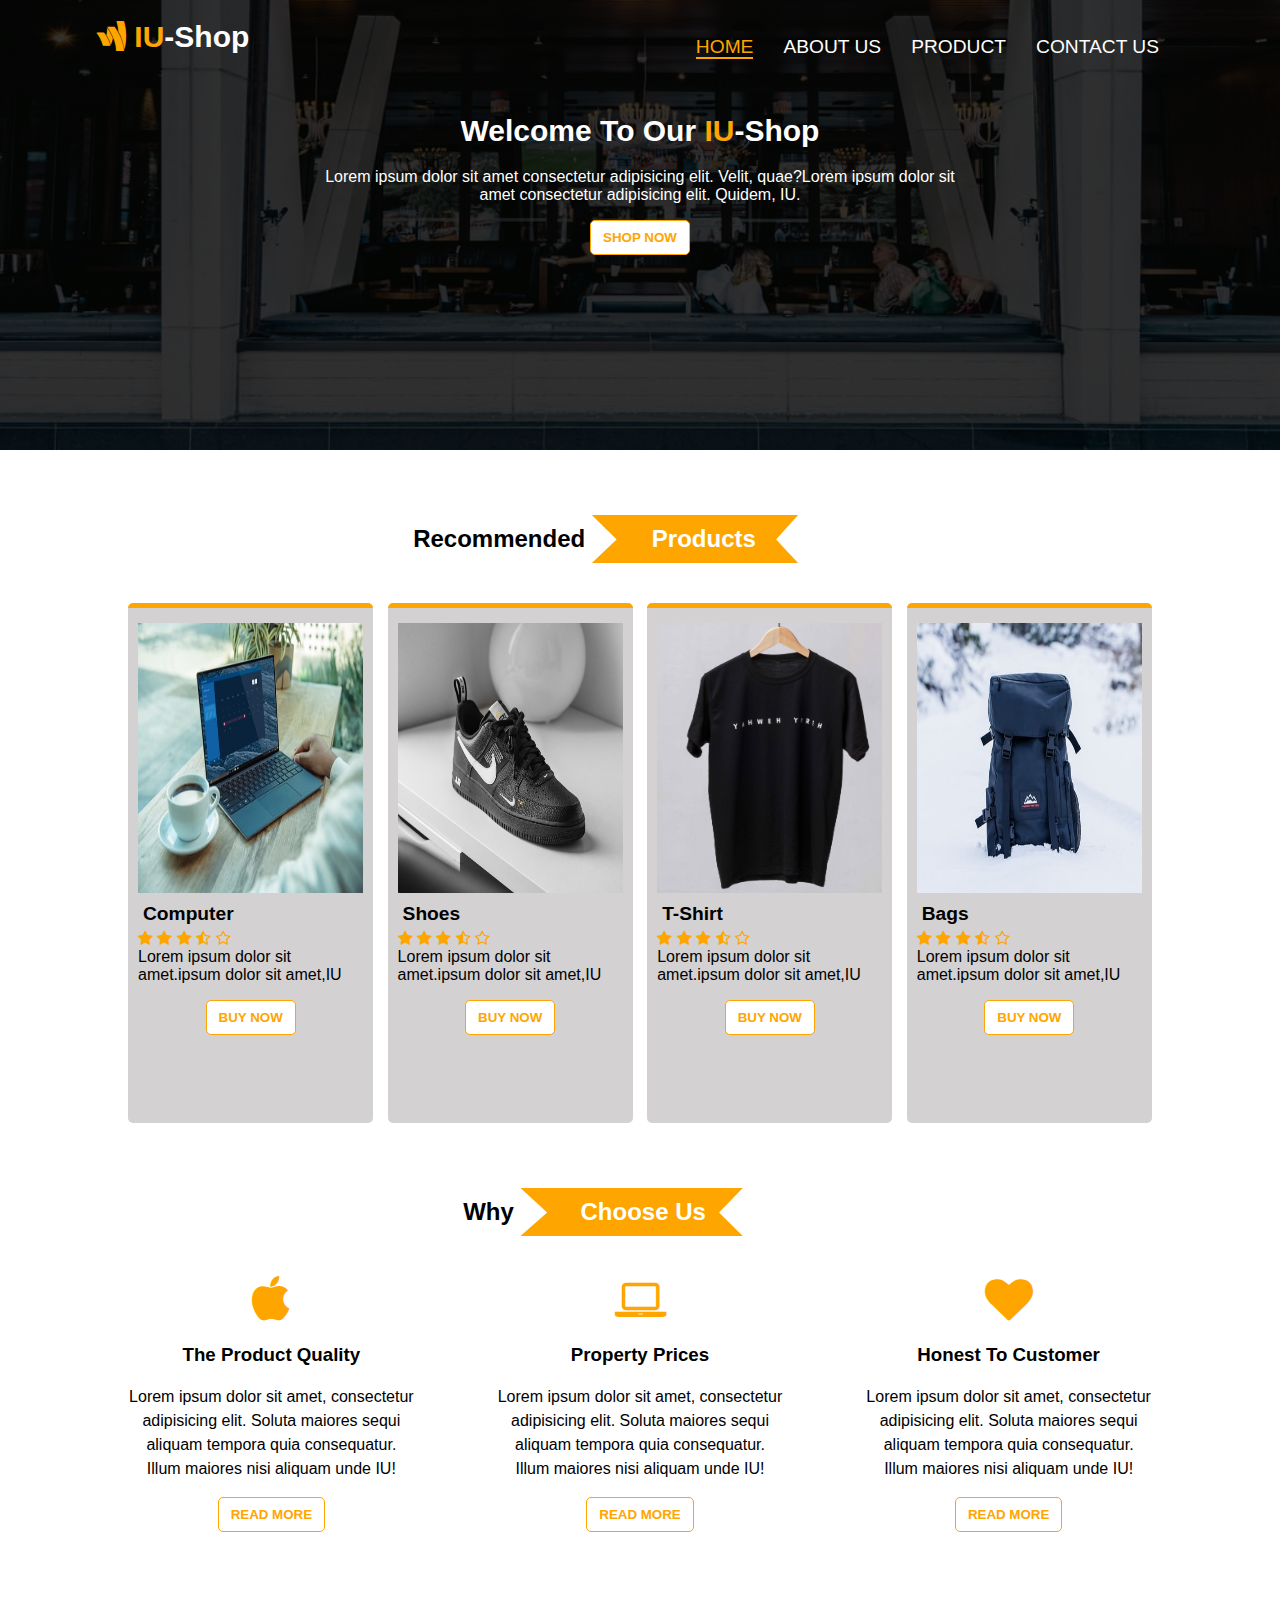
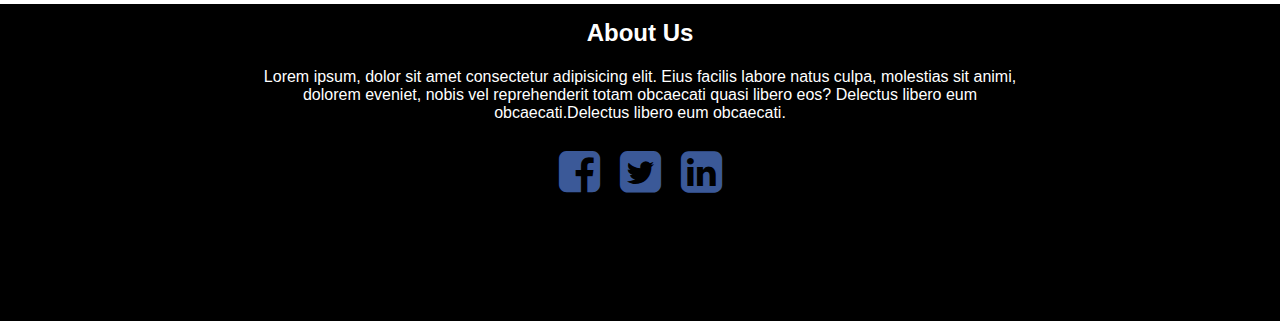
<file: index.html>
<!DOCTYPE html>
<html lang="en">
<head>
    <meta charset="UTF-8">
    <meta http-equiv="X-UA-Compatible" content="IE=edge">
    <meta name="viewport" content="width=device-width, initial-scale=1.0">
    <title>IU-shop-project</title>
    <link rel="stylesheet" href="https://cdnjs.cloudflare.com/ajax/libs/font-awesome/4.7.0/css/font-awesome.min.css">
    <link rel="stylesheet" href="css/main.css">
</head>
<body>
    <section>
        <div class="header">
                <div>
                    <nav>
                        <div class="header-logo">
                            
                            <h1> <li class="fa fa-google-wallet"></li> <span>IU</span>-Shop</h1>
                        </div>
                        <ul class="menu">
                            <li class="nav-items "><a href="index.html" class="nav-link active">Home</a></li>
                            <li class="nav-items"><a href="pages/about.html" class="nav-link">About us</a></li>
                            <li class="nav-items"><a href="pages/product.html" class="nav-link">Product</a></li>
                            <li class="nav-items"><a href="pages/contact.html" class="nav-link">Contact Us</a></li>
                        </ul>
                    </nav>
                </div>
            <div class="text-header">
                <h1>Welcome To Our <span>IU</span>-Shop</h1>
                <p> Lorem ipsum dolor sit amet consectetur adipisicing elit. Velit, quae?Lorem ipsum dolor sit <br> amet consectetur adipisicing elit. Quidem, IU.</p>
                
                <button class="btn">Shop Now</button>
               

            </div>
        </div>
    </section>
    <div class="home">
        <h2>Recommended <span>Products</span></h2>
        <div class="rows">
            <div class="col col-4">
                <div class="image">
                    <img src="photo/computer1.jpeg" alt="">
                </div>
                <div class="product-name">Computer</div>
                <div class="stars">
                    <i class="fa fa-star"></i>
                    <i class="fa fa-star"></i>
                    <i class="fa fa-star"></i>
                    <i class="fa fa-star-half-o"></i>
                    <i class="fa fa-star-o"></i>
                </div>
                <p>Lorem ipsum dolor sit amet.ipsum dolor sit amet,IU</p>
                <div class="product-btn">
                    <button class="btn"><a href="pages/product.html">Buy Now</a></button>
                </div>
            </div>
            <div class="col col-4">
                <div class="image">
                    <img src="photo/shoes1.jpeg" alt="">
                </div>
                <div class="product-name">Shoes</div>
                <div class="stars">
                    <i class="fa fa-star"></i>
                    <i class="fa fa-star"></i>
                    <i class="fa fa-star"></i>
                    <i class="fa fa-star-half-o"></i>
                    <i class="fa fa-star-o"></i>
                </div>
                <p>Lorem ipsum dolor sit amet.ipsum dolor sit amet,IU</p>
                <div class="product-btn">
                    <button class="btn"><a href="pages/product.html">Buy Now</a></button>
                </div>
            </div>
            <div class="col col-4">
                <div class="image">
                    <img src="photo/shirt1.jpeg" alt="">
                </div>
                <div class="product-name">T-Shirt</div>
                <div class="stars">
                    <i class="fa fa-star"></i>
                    <i class="fa fa-star"></i>
                    <i class="fa fa-star"></i>
                    <i class="fa fa-star-half-o"></i>
                    <i class="fa fa-star-o"></i>
                </div>
                <p>Lorem ipsum dolor sit amet.ipsum dolor sit amet,IU</p>
                <div class="product-btn">
                    <button class="btn"><a href="pages/product.html">Buy Now</a></button>
                </div>
            </div>
            <div class="col col-4">
                <div class="image">
                    <img src="photo/bag1.jpeg" alt="">
                </div>
                <div class="product-name">Bags</div>
                <div class="stars">
                    <i class="fa fa-star"></i>
                    <i class="fa fa-star"></i>
                    <i class="fa fa-star"></i>
                    <i class="fa fa-star-half-o"></i>
                    <i class="fa fa-star-o"></i>
                </div>
                <p>Lorem ipsum dolor sit amet.ipsum dolor sit amet,IU</p>
                <div class="product-btn">
                    <button class="btn"><a href="pages/product.html">Buy Now</a></button>
                </div>
            </div>
            
          
        </div>
        <h2>Why <span>Choose Us</span></h2>
        <div class="rows">
            <div class="col-3">
                <i class="fa fa-apple fa-3x choose"></i>
                <h3>The Product Quality</h3>
                <p>Lorem ipsum dolor sit amet, consectetur adipisicing elit. Soluta maiores sequi aliquam tempora quia consequatur. Illum maiores nisi aliquam unde IU!</p>
                <div class="product-btn">
                    <button class="btn">Read More</button>
                </div>
            </div>
       
          
            <div class="col-3">
                <i class="fa fa-laptop fa-3x choose"></i>
                <h3>Property Prices</h3>
                <p>Lorem ipsum dolor sit amet, consectetur adipisicing elit. Soluta maiores sequi aliquam tempora quia consequatur. Illum maiores nisi aliquam unde IU!</p>
                <div class="product-btn">
                    <button class="btn">Read More</button>
                </div>
            </div>
       
          
            <div class="col-3">
                <i class="fa fa-heart fa-3x choose"></i>
                <h3>Honest To Customer</h3>
                <p>Lorem ipsum dolor sit amet, consectetur adipisicing elit. Soluta maiores sequi aliquam tempora quia consequatur. Illum maiores nisi aliquam unde IU!</p>
                <div class="product-btn">
                    <button class="btn">Read More</button>
                </div>
            </div>
       
          
        </div>
    </div>

    <footer>
        <div class="footer-one">
            <h2>About Us</h2>
            <p>Lorem ipsum, dolor sit amet consectetur adipisicing elit. Eius facilis labore natus culpa, molestias sit animi, dolorem eveniet, nobis vel reprehenderit totam obcaecati quasi libero eos? Delectus libero eum obcaecati.Delectus libero eum obcaecati.</p>
        </div>
        <div class="footer-two">
            <i class="fa fa-facebook-square fa-3x "></i>
    
            <i class="fa fa-twitter-square fa-3x "></i>
        
            <i class="fa fa-linkedin-square fa-3x "></i>
        </div>
    
    </footer>


</body>
</html>
</file>
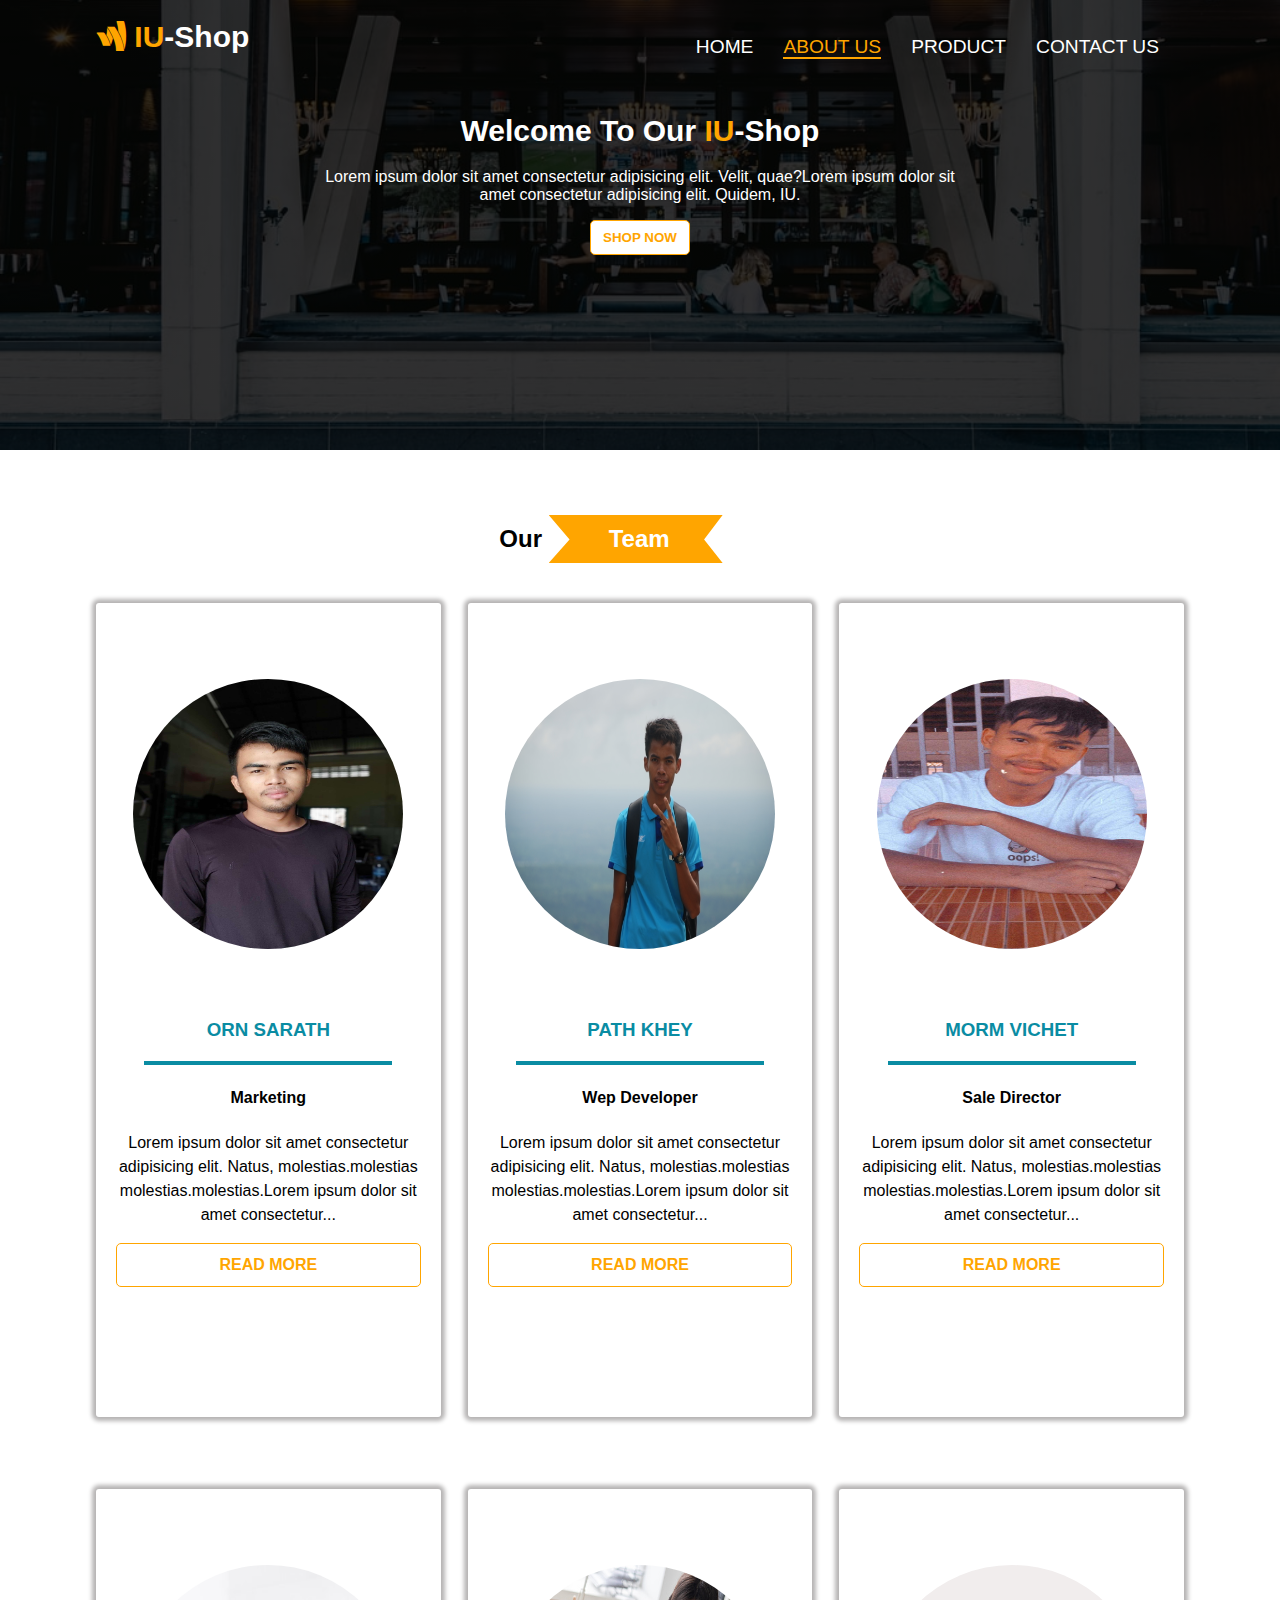
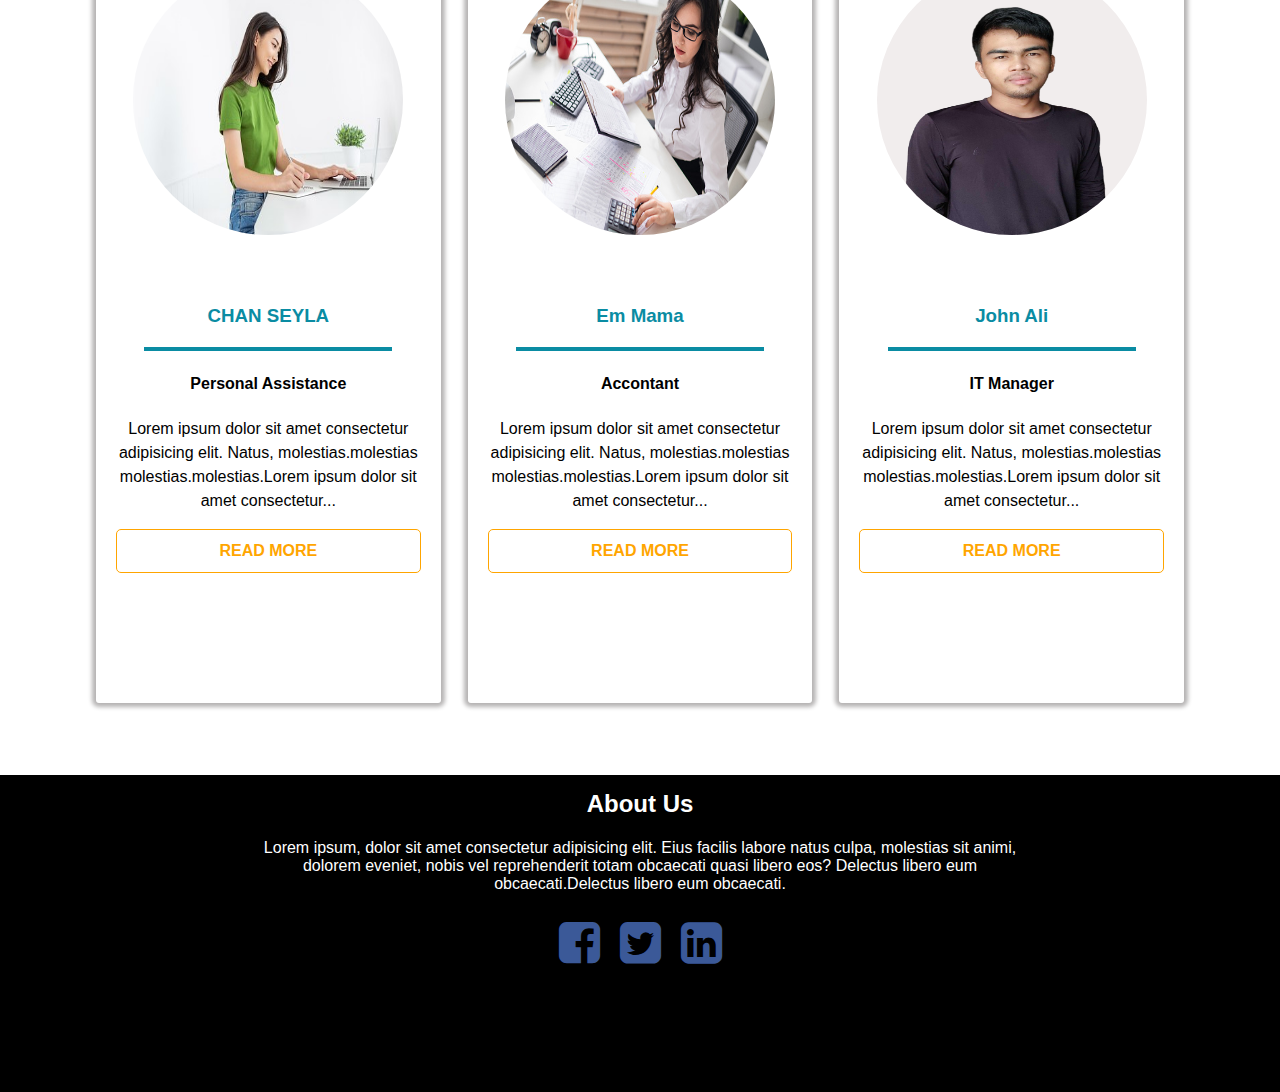
<file: pages/about.html>
<!DOCTYPE html>
<html lang="en">
<head>
    <meta charset="UTF-8">
    <meta http-equiv="X-UA-Compatible" content="IE=edge">
    <meta name="viewport" content="width=device-width, initial-scale=1.0">
    <title>IU-shop-project</title>
    <link rel="stylesheet" href="https://cdnjs.cloudflare.com/ajax/libs/font-awesome/4.7.0/css/font-awesome.min.css">
    <link rel="stylesheet" href="../css/main.css">
</head>
<body>
    <section>
        <div class="header">
                <div>
                    <nav>
                        <div class="header-logo">    
                            <h1> <li class="fa fa-google-wallet"></li> <span>IU</span>-Shop</h1>
                        </div>
                        <ul class="menu">
                            <li class="nav-items"><a href="../index.html" class="nav-link">Home</a></li>
                            <li class="nav-items "><a href="about.html" class="nav-link active">About us</a></li>
                            <li class="nav-items"><a href="product.html" class="nav-link">Product</a></li>
                            <li class="nav-items"><a href="contact.html" class="nav-link">Contact Us</a></li>
                        </ul>
                    </nav>
                </div>
            <div class="text-header">
                <h1>Welcome To Our <span>IU</span>-Shop</h1>
                <p> Lorem ipsum dolor sit amet consectetur adipisicing elit. Velit, quae?Lorem ipsum dolor sit <br> amet consectetur adipisicing elit. Quidem, IU.</p>
                
                <button class="btn">Shop Now</button>
               

            </div>
        </div>
    </section>
    <section>
        <div class="about-container">
            <h2>Our <span>Team</span></h2>
            <div class="rows about">
                <div class="col-3">
                    <div class="image">
                        <img src="../photo/staff1.png" alt="">
                    </div>
                    <h3>ORN SARATH</h3>
                    <div class="ruler"></div>
                    <h4>Marketing</h4>
                    <p>Lorem ipsum dolor sit amet consectetur adipisicing elit. Natus, molestias.molestias molestias.molestias.Lorem ipsum dolor sit amet consectetur...</p>
                    <div class="btn">Read More</div>
                </div>
                <div class="col-3">
                    <div class="image">
                        <img src="../photo/staff2.png" alt="">
                    </div>
                    <h3>PATH KHEY</h3>
                    <div class="ruler"></div>
                    <h4>Wep Developer</h4>
                    <p>Lorem ipsum dolor sit amet consectetur adipisicing elit. Natus, molestias.molestias molestias.molestias.Lorem ipsum dolor sit amet consectetur...</p>
                    <div class="btn">Read More</div>
                </div>
                <div class="col-3">
                    <div class="image">
                        <img src="../photo/staff3.png" alt="">
                    </div>
                    <h3>MORM VICHET</h3>
                    <div class="ruler"></div>
                    <h4>Sale Director</h4>
                    <p>Lorem ipsum dolor sit amet consectetur adipisicing elit. Natus, molestias.molestias molestias.molestias.Lorem ipsum dolor sit amet consectetur...</p>
                    <div class="btn">Read More</div>
                </div>
            
            </div>
            <div class="rows about">
                <div class="col-3">
                    <div class="image">
                        <img src="../photo/personal.jpg" alt="">
                    </div>
                    <h3>CHAN SEYLA</h3>
                    <div class="ruler"></div>
                    <h4>Personal Assistance</h4>
                    <p>Lorem ipsum dolor sit amet consectetur adipisicing elit. Natus, molestias.molestias molestias.molestias.Lorem ipsum dolor sit amet consectetur...</p>
                    <div class="btn">Read More</div>
                </div>
                <div class="col-3">
                    <div class="image">
                        <img src="../photo/acountant.jpg" alt="">
                    </div>
                    <h3>Em Mama</h3>
                    <div class="ruler"></div>
                    <h4>Accontant</h4>
                    <p>Lorem ipsum dolor sit amet consectetur adipisicing elit. Natus, molestias.molestias molestias.molestias.Lorem ipsum dolor sit amet consectetur...</p>
                    <div class="btn">Read More</div>
                </div>
                <div class="col-3">
                    <div class="image">
                        <img class="it" src="../photo/it.png" alt="">
                    </div>
                    <h3>John Ali</h3>
                    <div class="ruler"></div>
                    <h4>IT Manager</h4>
                    <p>Lorem ipsum dolor sit amet consectetur adipisicing elit. Natus, molestias.molestias molestias.molestias.Lorem ipsum dolor sit amet consectetur...</p>
                    <div class="btn">Read More</div>
                </div>
            
            </div>
        </div>
    </section>

    <footer>
        <div class="footer-one">
            <h2>About Us</h2>
            <p>Lorem ipsum, dolor sit amet consectetur adipisicing elit. Eius facilis labore natus culpa, molestias sit animi, dolorem eveniet, nobis vel reprehenderit totam obcaecati quasi libero eos? Delectus libero eum obcaecati.Delectus libero eum obcaecati.</p>
        </div>
        <div class="footer-two">
            <i class="fa fa-facebook-square fa-3x "></i>
    
            <i class="fa fa-twitter-square fa-3x "></i>
        
            <i class="fa fa-linkedin-square fa-3x "></i>
        </div>
    
    </footer>


</body>
</html>
</file>
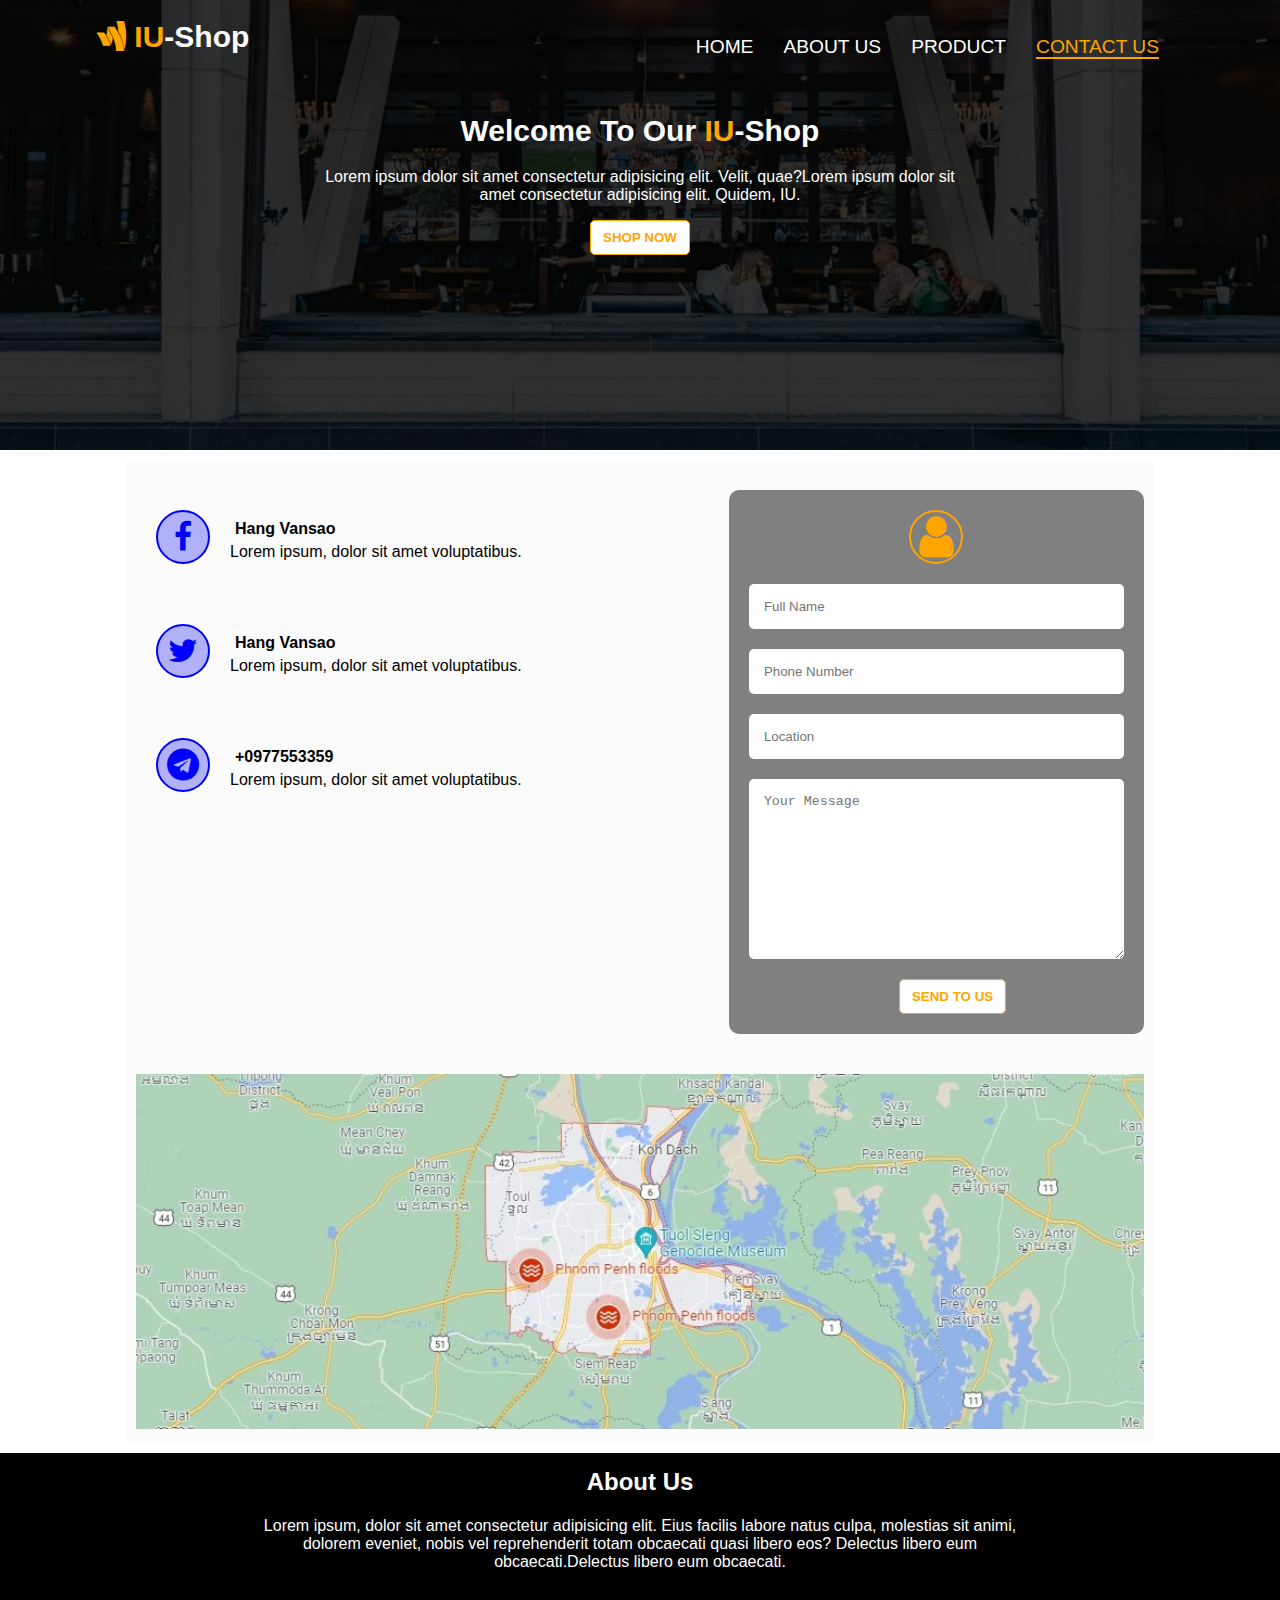
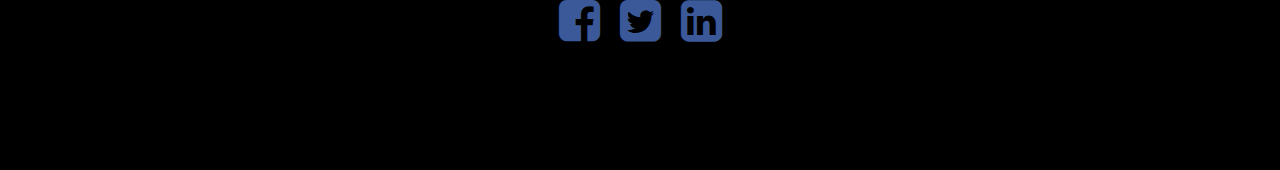
<file: pages/contact.html>
<!DOCTYPE html>
<html lang="en">
<head>
    <meta charset="UTF-8">
    <meta http-equiv="X-UA-Compatible" content="IE=edge">
    <meta name="viewport" content="width=device-width, initial-scale=1.0">
    <title>IU-shop-project</title>
    <link rel="stylesheet" href="https://cdnjs.cloudflare.com/ajax/libs/font-awesome/4.7.0/css/font-awesome.min.css">
    <link rel="stylesheet" href="../css/main.css">
</head>
<body>
    <section>
        <div class="header">
                <div>
                    <nav>
                        <div class="header-logo">
                            
                            <h1> <li class="fa fa-google-wallet"></li> <span>IU</span>-Shop</h1>
                        </div>
                        <ul class="menu">
                            <li class="nav-items"><a href="../index.html" class="nav-link">Home</a></li>
                            <li class="nav-items"><a href="about.html" class="nav-link">About us</a></li>
                            <li class="nav-items"><a href="product.html" class="nav-link">Product</a></li>
                            <li class="nav-items"><a href="contact.html" class="nav-link active">Contact Us</a></li>
                        </ul>
                    </nav>
                </div>
            <div class="text-header">
                <h1>Welcome To Our <span>IU</span>-Shop</h1>
                <p> Lorem ipsum dolor sit amet consectetur adipisicing elit. Velit, quae?Lorem ipsum dolor sit <br> amet consectetur adipisicing elit. Quidem, IU.</p>
                
                <button class="btn">Shop Now</button>
               

            </div>

        </div>
    </section>
    
    <section class="contact">
        <div class="rows">
            <div class="col-6">
                <div class="contact-left">
                    <div class="contain-left">
                        <div class="group">
                            <div class="icon">
                             <i class="fa fa-facebook fa-2x"></i>
                            </div>
                         </div>
                         <div class="group">
                            <h4>Hang Vansao</h4>
                            <p>Lorem ipsum, dolor sit amet voluptatibus.</p>
                        </div>
                    </div>
                    <div class="contain-left">
                        <div class="group">
                            <div class="icon">
                             <i class="fa fa-twitter fa-2x"></i>
                            </div>
                         </div>
                         <div class="group">
                            <h4>Hang Vansao</h4>
                            <p>Lorem ipsum, dolor sit amet voluptatibus.</p>
                        </div>
                    </div>
                    <div class="contain-left">
                        <div class="group">
                            <div class="icon">
                             <i class="fa fa-telegram fa-2x"></i>
                            </div>
                         </div>
                         <div class="group">
                             <h4>+0977553359</h4>
                             <p>Lorem ipsum, dolor sit amet voluptatibus.</p>
                         </div>
                    </div>
                 

                </div>
            </div>
            <div class="col-6">
                <form>
                   <div class="form-container">
                        <div class="form-group ">
                            <div class="icon">
                                <i class="fa fa-user fa-3x"></i>
                            </div>
                        </div>
                        <div class="form-group">
                            <input type="text"  placeholder="Full Name" class="form-control">
                        </div>
                        <div class="form-group">
                            <input type="number" placeholder="Phone Number" class="form-control">
                        </div>
                        <div class="form-group">
                            <input type="text" placeholder="Location"class="form-control">
                        </div>
                        <div class="form-group">
                            <textarea name="" id="" cols="30" rows="10"   placeholder="Your Message" class="form-control"></textarea>
                        </div>
                        <div class="form-group">
                            <button class="btn">Send To us</button>
                        </div>
                    

                   </div>
                    
                </form>
            </div>
        </div>
        <div class="rows">
            <div class="image">
                <img src="../photo/map.jpg" alt="">
            </div>
        </div>
    </section>

    <footer>
        <div class="footer-one">
            <h2>About Us</h2>
            <p>Lorem ipsum, dolor sit amet consectetur adipisicing elit. Eius facilis labore natus culpa, molestias sit animi, dolorem eveniet, nobis vel reprehenderit totam obcaecati quasi libero eos? Delectus libero eum obcaecati.Delectus libero eum obcaecati.</p>
        </div>
        <div class="footer-two">
            <i class="fa fa-facebook-square fa-3x "></i>
    
            <i class="fa fa-twitter-square fa-3x "></i>
        
            <i class="fa fa-linkedin-square fa-3x "></i>
        </div>
    
    </footer>


</body>
</html>
</file>
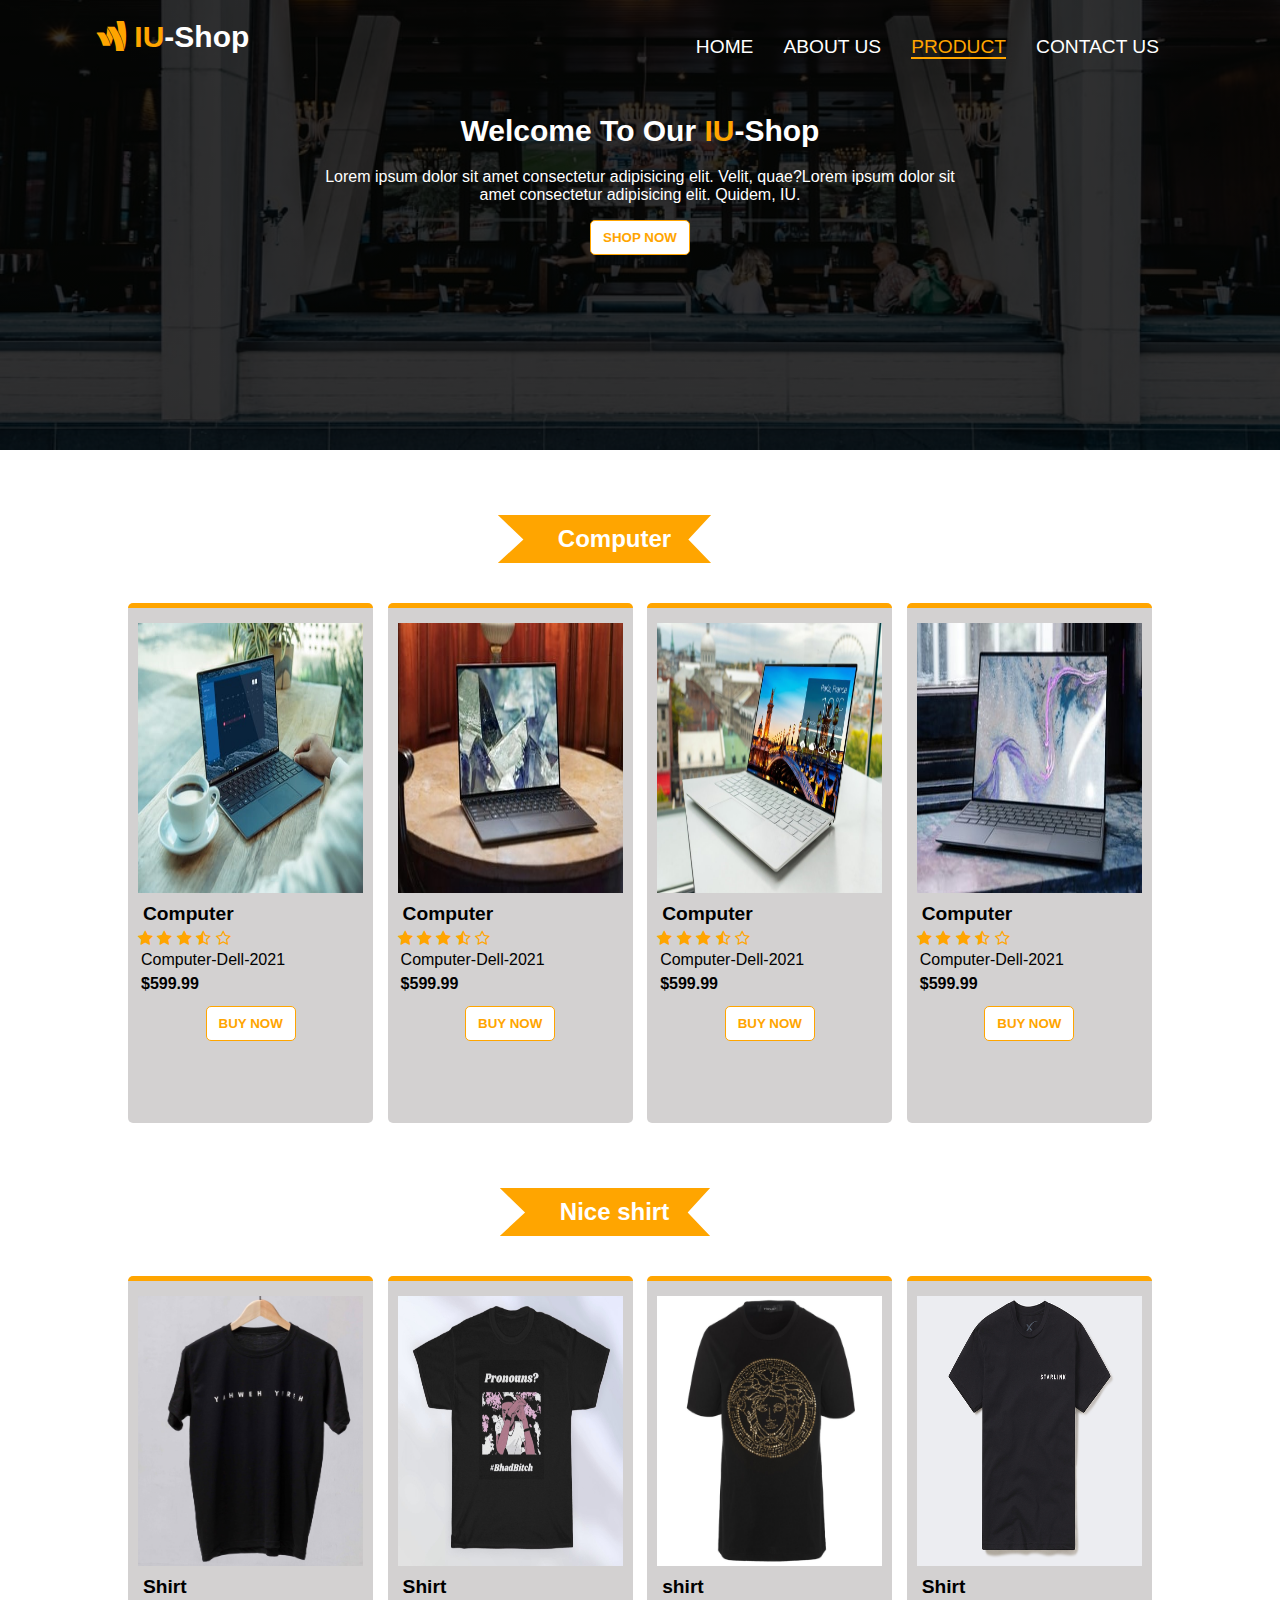
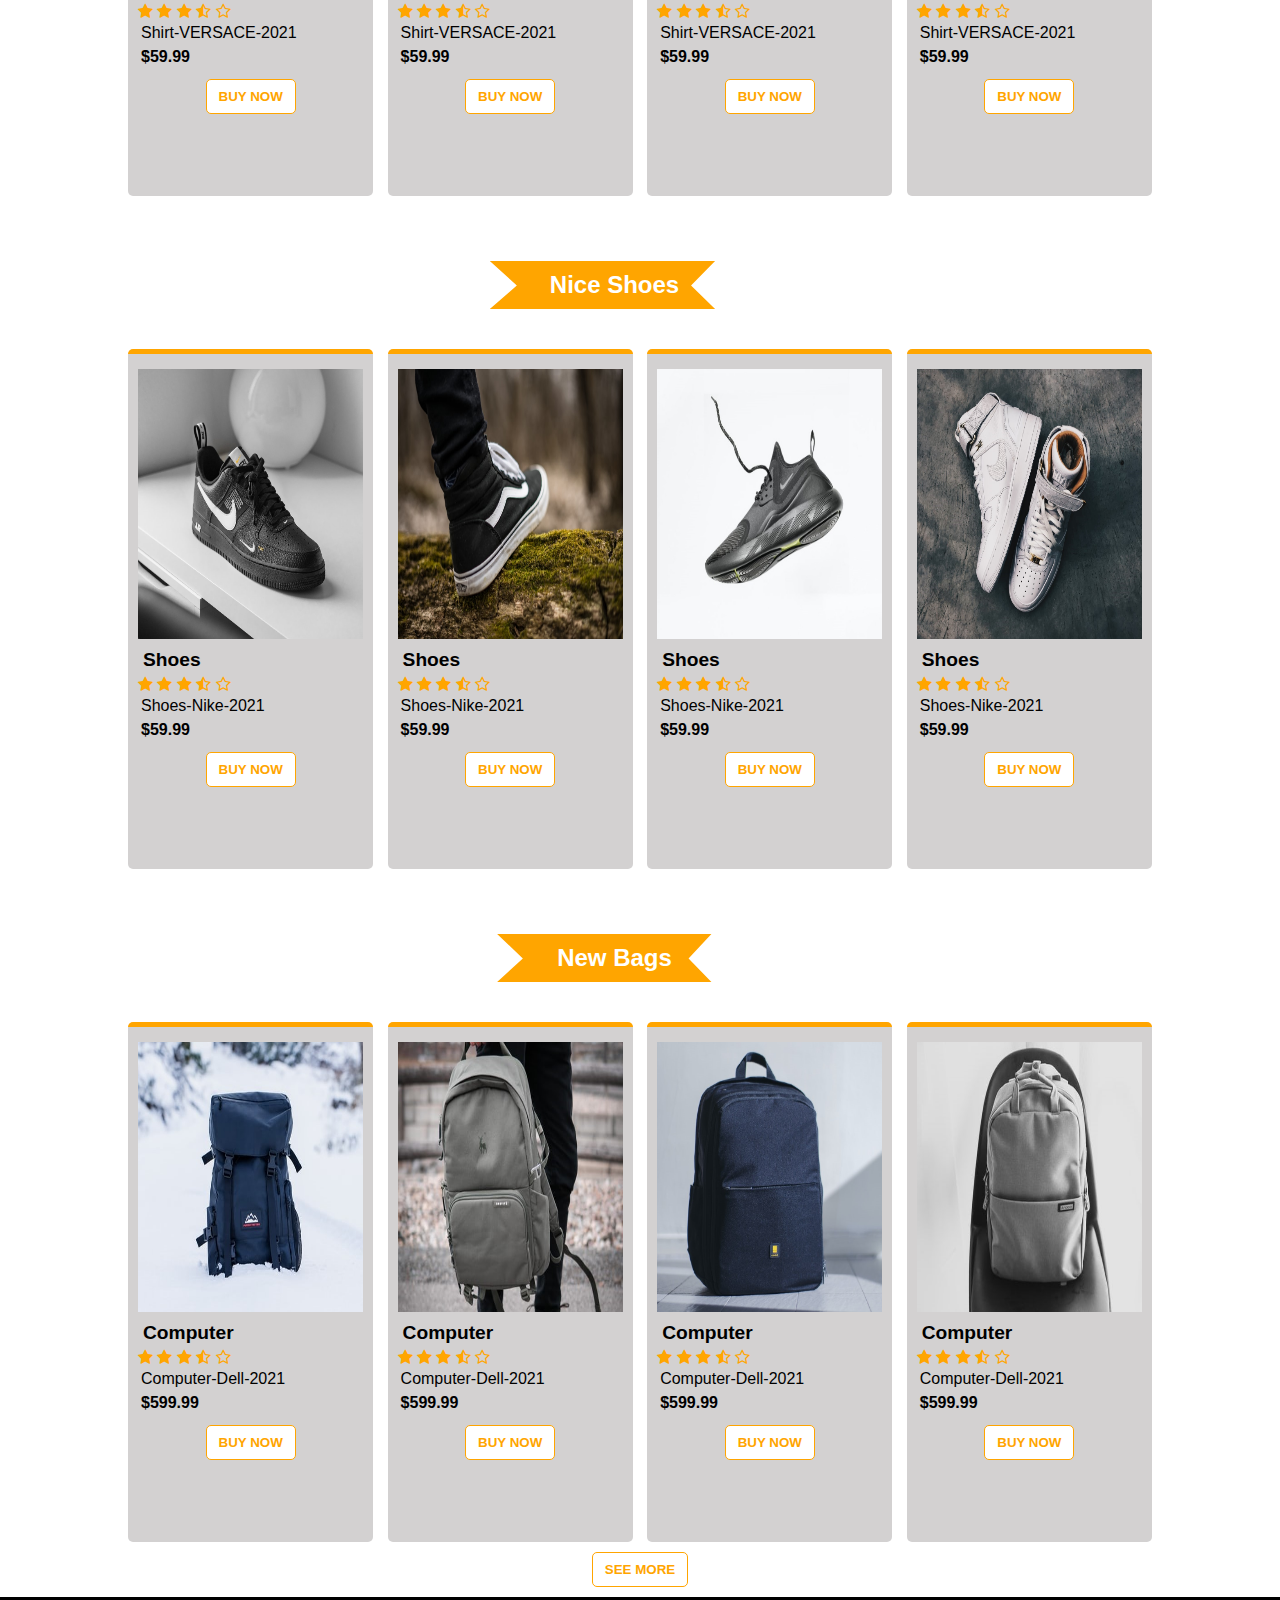
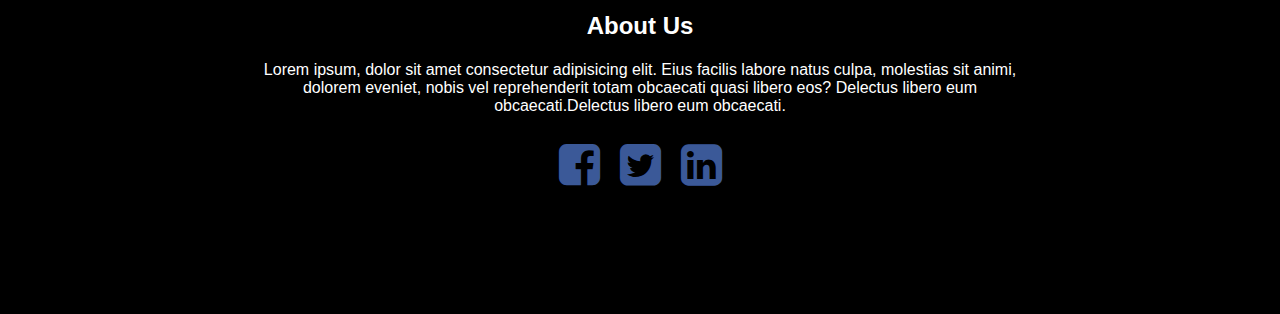
<file: pages/product.html>
<!DOCTYPE html>
<html lang="en">
<head>
    <meta charset="UTF-8">
    <meta http-equiv="X-UA-Compatible" content="IE=edge">
    <meta name="viewport" content="width=device-width, initial-scale=1.0">
    <title>IU-shop-project</title>
    <link rel="stylesheet" href="https://cdnjs.cloudflare.com/ajax/libs/font-awesome/4.7.0/css/font-awesome.min.css">
    <link rel="stylesheet" href="../css/main.css">
</head>
<body>
    <section>
        <div class="header">
                <div>
                    <nav>
                        <div class="header-logo">
                            
                            <h1> <li class="fa fa-google-wallet"></li> <span>IU</span>-Shop</h1>
                        </div>
                        <ul class="menu">
                            <li class="nav-items"><a href="../index.html" class="nav-link">Home</a></li>
                            <li class="nav-items"><a href="about.html" class="nav-link">About us</a></li>
                            <li class="nav-items "><a href="product.html" class="nav-link active">Product</a></li>
                            <li class="nav-items"><a href="contact.html" class="nav-link">Contact Us</a></li>
                        </ul>
                    </nav>
                </div>
            <div class="text-header">
                <h1>Welcome To Our <span>IU</span>-Shop</h1>
                <p> Lorem ipsum dolor sit amet consectetur adipisicing elit. Velit, quae?Lorem ipsum dolor sit <br> amet consectetur adipisicing elit. Quidem, IU.</p>
                
                <button class="btn">Shop Now</button>
               

            </div>
        </div>
    </section>
    <div class="product-container">
        <h2><span>Computer</span></h2>
        <div class="rows">
            <div class="col col-4">
                <div class="image">
                    <img src="../photo/computer1.jpeg" alt="">
                </div>
                <div class="product-name">Computer</div>
                <div class="stars">
                    <i class="fa fa-star"></i>
                    <i class="fa fa-star"></i>
                    <i class="fa fa-star"></i>
                    <i class="fa fa-star-half-o"></i>
                    <i class="fa fa-star-o"></i>
                </div>            
                <p>Computer-Dell-2021</p> 

                <p class="price">$599.99</p>
                <div class="product-btn">
                    <button class="btn">Buy Now</button>
                </div>
               
            </div>
            <div class="col col-4">
                <div class="image">
                    <img src="../photo/computer2.jpeg" alt="">
                </div>
                <div class="product-name">Computer</div>
                <div class="stars">
                    <i class="fa fa-star"></i>
                    <i class="fa fa-star"></i>
                    <i class="fa fa-star"></i>
                    <i class="fa fa-star-half-o"></i>
                    <i class="fa fa-star-o"></i>
                </div>            
                <p>Computer-Dell-2021</p> 

                <p class="price">$599.99</p>
                <div class="product-btn">
                    <button class="btn">Buy Now</button>
                </div>
               
            </div>
            <div class="col col-4">
                <div class="image">
                    <img src="../photo/computer3.jpeg" alt="">
                </div>
                <div class="product-name">Computer</div>
                <div class="stars">
                    <i class="fa fa-star"></i>
                    <i class="fa fa-star"></i>
                    <i class="fa fa-star"></i>
                    <i class="fa fa-star-half-o"></i>
                    <i class="fa fa-star-o"></i>
                </div>            
                <p>Computer-Dell-2021</p> 

                <p class="price">$599.99</p>
                <div class="product-btn">
                    <button class="btn">Buy Now</button>
                </div>
               
            </div>
            <div class="col col-4">
                <div class="image">
                    <img src="../photo/computer4.jpeg" alt="">
                </div>
                <div class="product-name">Computer</div>
                <div class="stars">
                    <i class="fa fa-star"></i>
                    <i class="fa fa-star"></i>
                    <i class="fa fa-star"></i>
                    <i class="fa fa-star-half-o"></i>
                    <i class="fa fa-star-o"></i>
                </div>            
                <p>Computer-Dell-2021</p> 

                <p class="price">$599.99</p>
                <div class="product-btn">
                    <button class="btn">Buy Now</button>
                </div>
               
            </div>
          
        </div>
        <h2><span>Nice shirt</span></h2>
        <div class="rows">
            <div class="col col-4">
                <div class="image">
                    <img src="../photo/shirt1.jpeg" alt="">
                </div>
                <div class="product-name">Shirt</div>
                <div class="stars">
                    <i class="fa fa-star"></i>
                    <i class="fa fa-star"></i>
                    <i class="fa fa-star"></i>
                    <i class="fa fa-star-half-o"></i>
                    <i class="fa fa-star-o"></i>
                </div>            
                <p>Shirt-VERSACE-2021</p>
                <p class="price">$59.99</p>
                <div class="product-btn">
                    <button class="btn">Buy Now</button>
                </div>
               
            </div>
            <div class="col col-4">
                <div class="image">
                    <img src="../photo/shirt2.jpg" alt="">
                </div>
                <div class="product-name">Shirt</div>
                <div class="stars">
                    <i class="fa fa-star"></i>
                    <i class="fa fa-star"></i>
                    <i class="fa fa-star"></i>
                    <i class="fa fa-star-half-o"></i>
                    <i class="fa fa-star-o"></i>
                </div>            
                <p>Shirt-VERSACE-2021</p>
                <p class="price">$59.99</p>
                <div class="product-btn">
                    <button class="btn">Buy Now</button>
                </div>
               
            </div>
            <div class="col col-4">
                <div class="image">
                    <img src="../photo/shirt3.jpg" alt="">
                </div>
                <div class="product-name">shirt</div>
                <div class="stars">
                    <i class="fa fa-star"></i>
                    <i class="fa fa-star"></i>
                    <i class="fa fa-star"></i>
                    <i class="fa fa-star-half-o"></i>
                    <i class="fa fa-star-o"></i>
                </div>            
                <p>Shirt-VERSACE-2021</p>
                <p class="price">$59.99</p>
                <div class="product-btn">
                    <button class="btn">Buy Now</button>
                </div>
               
            </div>
            <div class="col col-4">
                <div class="image">
                    <img src="../photo/shirt4.png" alt="">
                </div>
                <div class="product-name">Shirt</div>
                <div class="stars">
                    <i class="fa fa-star"></i>
                    <i class="fa fa-star"></i>
                    <i class="fa fa-star"></i>
                    <i class="fa fa-star-half-o"></i>
                    <i class="fa fa-star-o"></i>
                </div>            
                <p>Shirt-VERSACE-2021</p>
                <p class="price">$59.99</p>
                <div class="product-btn">
                    <button class="btn">Buy Now</button>
                </div>
               
            </div>
          
        </div>
        <h2><span>Nice Shoes</span></h2>
        <div class="rows">
            <div class="col col-4">
                <div class="image">
                    <img src="../photo/shoes1.jpeg" alt="">
                </div>
                <div class="product-name">Shoes</div>
                <div class="stars">
                    <i class="fa fa-star"></i>
                    <i class="fa fa-star"></i>
                    <i class="fa fa-star"></i>
                    <i class="fa fa-star-half-o"></i>
                    <i class="fa fa-star-o"></i>
                </div>            
                <p>Shoes-Nike-2021</p> 

                <p class="price">$59.99</p>
                <div class="product-btn">
                    <button class="btn">Buy Now</button>
                </div>
               
            </div>
            <div class="col col-4">
                <div class="image">
                    <img src="../photo/shoes2.jpeg" alt="">
                </div>
                <div class="product-name">Shoes</div>
                <div class="stars">
                    <i class="fa fa-star"></i>
                    <i class="fa fa-star"></i>
                    <i class="fa fa-star"></i>
                    <i class="fa fa-star-half-o"></i>
                    <i class="fa fa-star-o"></i>
                </div>            
                <p>Shoes-Nike-2021</p> 

                <p class="price">$59.99</p>
                <div class="product-btn">
                    <button class="btn">Buy Now</button>
                </div>
               
            </div>
            <div class="col col-4">
                <div class="image">
                    <img src="../photo/shoes3.jpeg" alt="">
                </div>
                <div class="product-name">Shoes</div>
                <div class="stars">
                    <i class="fa fa-star"></i>
                    <i class="fa fa-star"></i>
                    <i class="fa fa-star"></i>
                    <i class="fa fa-star-half-o"></i>
                    <i class="fa fa-star-o"></i>
                </div>            
                <p>Shoes-Nike-2021</p> 

                <p class="price">$59.99</p>
                <div class="product-btn">
                    <button class="btn">Buy Now</button>
                </div>
               
            </div>
            <div class="col col-4">
                <div class="image">
                    <img src="../photo/shoes4.jpeg" alt="">
                </div>
                <div class="product-name">Shoes</div>
                <div class="stars">
                    <i class="fa fa-star"></i>
                    <i class="fa fa-star"></i>
                    <i class="fa fa-star"></i>
                    <i class="fa fa-star-half-o"></i>
                    <i class="fa fa-star-o"></i>
                </div>            
                <p>Shoes-Nike-2021</p> 

                <p class="price">$59.99</p>
                <div class="product-btn">
                    <button class="btn">Buy Now</button>
                </div>
               
            </div>
          
        </div>
        <h2><span>New Bags</span></h2>
        <div class="rows">
            <div class="col col-4">
                <div class="image">
                    <img src="../photo/bag1.jpeg" alt="">
                </div>
                <div class="product-name">Computer</div>
                <div class="stars">
                    <i class="fa fa-star"></i>
                    <i class="fa fa-star"></i>
                    <i class="fa fa-star"></i>
                    <i class="fa fa-star-half-o"></i>
                    <i class="fa fa-star-o"></i>
                </div>            
                <p>Computer-Dell-2021</p> 

                <p class="price">$599.99</p>
                <div class="product-btn">
                    <button class="btn">Buy Now</button>
                </div>
               
            </div>
            <div class="col col-4">
                <div class="image">
                    <img src="../photo/bags2.jpeg" alt="">
                </div>
                <div class="product-name">Computer</div>
                <div class="stars">
                    <i class="fa fa-star"></i>
                    <i class="fa fa-star"></i>
                    <i class="fa fa-star"></i>
                    <i class="fa fa-star-half-o"></i>
                    <i class="fa fa-star-o"></i>
                </div>            
                <p>Computer-Dell-2021</p> 

                <p class="price">$599.99</p>
                <div class="product-btn">
                    <button class="btn">Buy Now</button>
                </div>
               
            </div>
            <div class="col col-4">
                <div class="image">
                    <img src="../photo/bag3.jpeg" alt="">
                </div>
                <div class="product-name">Computer</div>
                <div class="stars">
                    <i class="fa fa-star"></i>
                    <i class="fa fa-star"></i>
                    <i class="fa fa-star"></i>
                    <i class="fa fa-star-half-o"></i>
                    <i class="fa fa-star-o"></i>
                </div>            
                <p>Computer-Dell-2021</p> 

                <p class="price">$599.99</p>
                <div class="product-btn">
                    <button class="btn">Buy Now</button>
                </div>
               
            </div>
            <div class="col col-4">
                <div class="image">
                    <img src="../photo/bag4.jpeg" alt="">
                </div>
                <div class="product-name">Computer</div>
                <div class="stars">
                    <i class="fa fa-star"></i>
                    <i class="fa fa-star"></i>
                    <i class="fa fa-star"></i>
                    <i class="fa fa-star-half-o"></i>
                    <i class="fa fa-star-o"></i>
                </div>            
                <p>Computer-Dell-2021</p> 

                <p class="price">$599.99</p>
                <div class="product-btn">
                    <button class="btn">Buy Now</button>
                </div>
               
            </div>           
          
        </div>
        <div class="product-btn">
            <button class="btn">See More</button>
        </div>
    </div>

    <footer>
        <div class="footer-one">
            <h2>About Us</h2>
            <p>Lorem ipsum, dolor sit amet consectetur adipisicing elit. Eius facilis labore natus culpa, molestias sit animi, dolorem eveniet, nobis vel reprehenderit totam obcaecati quasi libero eos? Delectus libero eum obcaecati.Delectus libero eum obcaecati.</p>
        </div>
        <div class="footer-two">
            <i class="fa fa-facebook-square fa-3x "></i>
    
            <i class="fa fa-twitter-square fa-3x "></i>
        
            <i class="fa fa-linkedin-square fa-3x "></i>
        </div>
    
    </footer>


</body>
</html>
</file>
<file: css/main.css>
body {
    margin: 0;
    padding: 0;
    font-family: sans-serif;
}
.header{
    height: 50vh;
    background-image:linear-gradient(rgba(0,0,0,0.8),rgba(0,0,0,0.8)), url(../photo/home.jpeg);
    background-size: cover;
    background-position: bottom ;
}
nav {
    width: 85%;
    margin: auto;
    display: flex;
    justify-content: space-between;
}
h1{
    color: #fff;
    font-size: 30px;
}
span, .fa-google-wallet {
    color: orange;
}
.menu {
    display: flex;
    padding: 10px;
    
}
.nav-items {
    list-style: none;
    padding: 10px 15px;
}
.nav-link {
    text-decoration: none;
    color: #fff;
    text-transform: uppercase;
    font-size: larger;
}
.text-header {
    text-align: center;
    color: #fff;
    
}

.btn {

    background: #fff;
    padding: 9px 12px;
    text-transform: uppercase;
    color: orange;
    border-radius: 5px;
    border: 1px solid orange;
    font-weight: 700;
}
.btn:hover {
    background: orange;
    color: #fff;
}
.active,.menu .nav-link:hover {
    color: orange;
    border-bottom: 2px solid ;
}
h2 {
    text-align: center;
    margin: 65px 0 40px 0;
   
}
h2 span{
    display: inline-block;
    padding: 10px;
    padding-right: 111px;
    padding-left: 60px;
    
    background: orange;
    clip-path: polygon(75% 0%, 67% 51%, 75% 100%, 0% 100%, 9% 51%, 0% 0%);
    color: #fff;

}



.rows {
    width: 80%;
    margin: auto;
    display: flex;
    flex: wrap;
    justify-content: space-between;
}
.col-4 {
    width: 22%;
    height: 55vh;
    background: rgb(211, 209, 209);
    border-radius: 5px;
    padding: 10px;

}
.image {
    width: 100%;
    margin: auto;
    margin-top: 5px;
    background: #fff;
    height: 30vh;
}

.image img {
    width: 100%;
    height: 100%;
    margin: auto;    
}
.product-name {
    margin-top: 5px;
    padding: 5px;
    font-size: larger;
    font-weight: bold;
    margin-bottom: 0;
}
.col-4 p{

    margin-top: 0;

}
.col-4 .product-btn {
    display: flex;
    justify-content: center;
}
.stars .fa {
    color: orange;  
}


.col-3 {
    width: 28%;
    line-height: 1.5rem;
    text-align: center;
    
    margin-bottom: 8vh;
}
.col-3 .choose {
    color: orange;
}
footer {
    height: 33vh;
    background: #000;
    color: #fff;
    padding: 10px;
}
.footer-one {
    width: 60%;
    text-align: center;
    margin: auto;
}
.footer-one h2 {
    margin: 0;
    padding: 5px;
}
.footer-two {
    display: flex;
    justify-content: center;
    color: #3b5998;
}
footer .fa {
    padding: 10px;
}


/*______________ About Us Page_______________ */
.about-container .rows {
    width: 85%;
    display: flex;
    justify-content: space-between;
}

.about-container .col-3 {
    height: 86vh;
    padding: 20px;
    box-shadow: 0px 0px  4px 4px  rgb(182, 180, 180);
    border-radius: 3px;
}
.col-3 .image {
    display: flex;
    align-items: center;
    height: 48%;
}
.col-3 .image img{
    border-radius: 50%;

    width: 270px;
    height: 270px;
}
.about h3 {
    color:#0a8ca3;
}
.about .ruler {
    width: 80%;
    margin: auto;
    border: 2px solid #0a8ca3;
}
.it {
    background: rgb(241, 237, 237);
}
/* ------------contact us------------ */
.form-container{
    border-radius: 10px;
    width: 80%;
    margin-left: auto;
    background: grey;
    padding: 10px;
}
.form-group {
    display: flex;
    padding: 10px;   

}
.form-control {
    padding: 15px;
    width: 100%;
    border-radius: 5px;
    border: none;
    outline: none;

}
.contact {
    margin: 10px;
}
.contact .rows{
    background: rgb(251, 251, 251);
    padding: 10px;
    
}
.col-6{
    width: 49%;
    margin: 20px 0 15px 0;
   
    
}
.contact .image{
    width: 100%;
    height: 30%;
}
.contact .image img{
    width: 100%;
    height: 30%;
}
.contact .btn {
    margin-left: 40%;
    align-items: center;
}
.icon{
    width: 50px;
    height: 50px;
    margin: auto;
    border: 2px solid orange;
    border-radius: 50%;
    display: flex;
    justify-content: center;
    align-items: center;
}
.icon i {
    color: orange;
}
.contact-left {
    
    padding: 10px;
}
.contain-left{
    display: flex;
}
.group{
    padding: 10px;
    margin-bottom: 40px;
}
.group .icon{
    border: 2px solid blue;
    background: rgb(177, 177, 250);
}
.group h4 {
    margin: 5px;
    margin-top: 10px;
}
.group p {
    margin: 0;
    padding: 0;
}
.group .icon i{
    color: blue;
}
.price {
    font-weight: bold;
}
.product-container p{
    margin: 0;
    padding: 3px;
}

.product-container .product-btn{
    display: flex;
    justify-content: center;
    margin: 10px;
}

.btn a {
    text-decoration: none;
    color: orange;
}
.btn a:hover{
    color: #fff;
}
.col {
    border-top: 5px solid orange;
}
</file>
